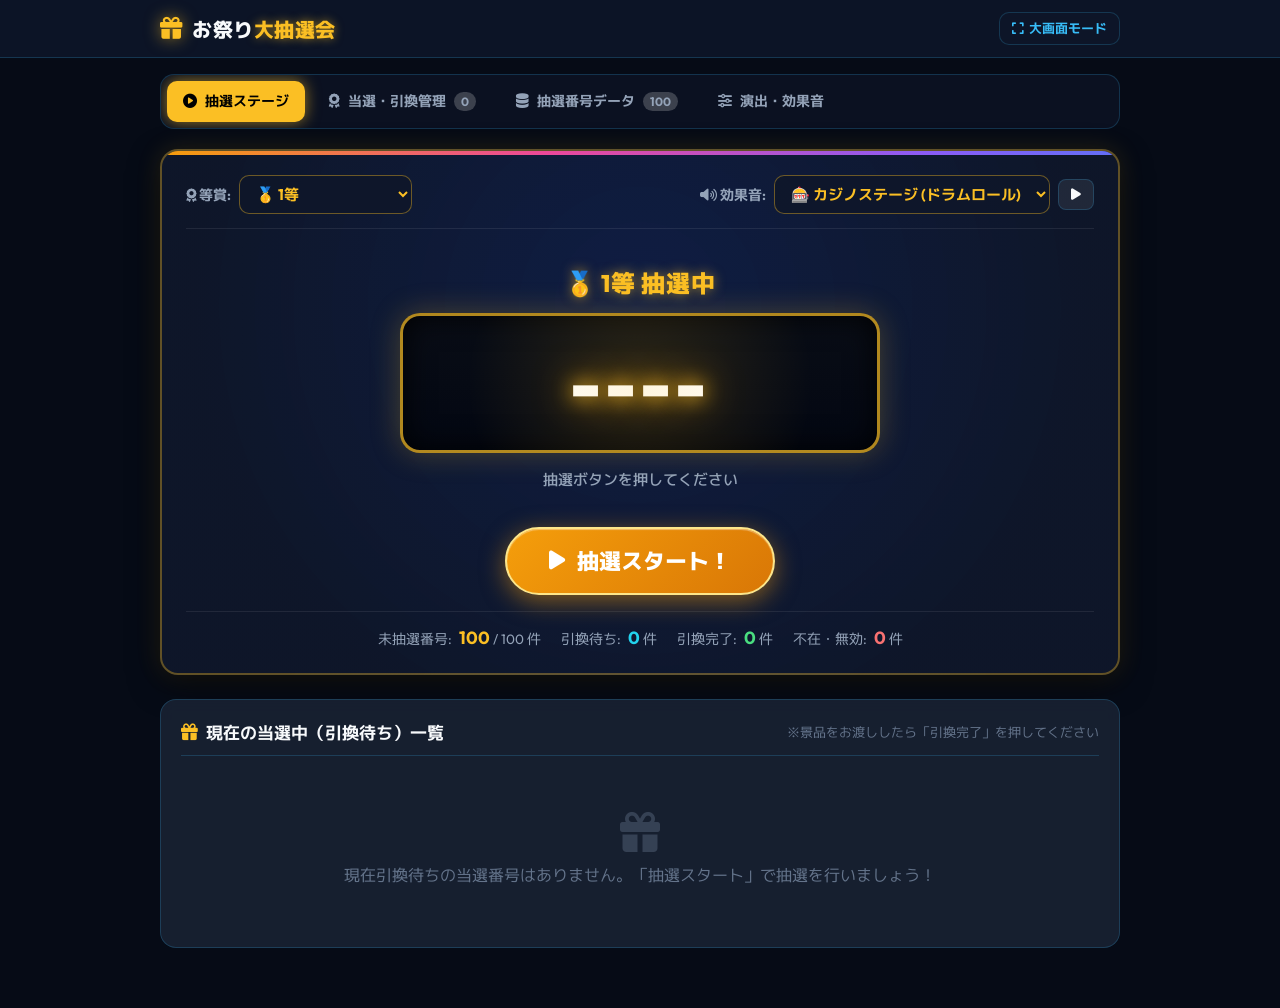
<file: lottery.html>
<!DOCTYPE html>
<html lang="ja">
<head>
  <meta charset="UTF-8">
  <meta name="viewport" content="width=device-width, initial-scale=1.0">
  <title>お祭り大抽選会システム</title>
  <meta name="description" content="お祭りやイベント向けの大迫力抽選会アプリ。スプレッドシート連携、当日即時追加、当選履歴・引換消去、不在無効化、選べる効果音完備。">
  
  <meta name="theme-color" content="#060b16">
  <meta name="apple-mobile-web-app-capable" content="yes">
  <meta name="apple-mobile-web-app-status-bar-style" content="black-translucent">
  <link rel="icon" href="icon-192.png">
  
  <!-- Fonts: Outfit & M PLUS 1p -->
  <link rel="preconnect" href="https://fonts.googleapis.com">
  <link rel="preconnect" href="https://fonts.gstatic.com" crossorigin>
  <link href="https://fonts.googleapis.com/css2?family=Outfit:wght@400;600;800;900&family=M+PLUS+1p:wght@400;500;700;800&display=swap" rel="stylesheet">
  
  <!-- FontAwesome -->
  <link rel="stylesheet" href="https://cdnjs.cloudflare.com/ajax/libs/font-awesome/6.4.0/css/all.min.css">
  
  <link rel="stylesheet" href="lottery.css">
</head>
<body>
  <!-- App Header -->
  <header class="app-header">
    <div class="header-container">
      <div class="logo">
        <i class="fa-solid fa-gift gold-glow-icon"></i>
        <h1>お祭り<span>大抽選会</span></h1>
      </div>
      <div class="header-actions">
        <button id="btn-toggle-fullscreen" class="btn btn-secondary-neon btn-sm" title="プロジェクター・大画面表示">
          <i class="fa-solid fa-expand"></i> 大画面モード
        </button>
      </div>
    </div>
  </header>

  <!-- Main Content Container -->
  <main class="app-content">
    
    <!-- Top Nav Tabs for Lottery Sub-views -->
    <nav class="lottery-top-nav">
      <button class="nav-tab-btn active" data-tab="tab-stage">
        <i class="fa-solid fa-play-circle"></i> 抽選ステージ
      </button>
      <button class="nav-tab-btn" data-tab="tab-winners">
        <i class="fa-solid fa-award"></i> 当選・引換管理 <span class="badge-pill" id="badge-nav-active">0</span>
      </button>
      <button class="nav-tab-btn" data-tab="tab-numbers">
        <i class="fa-solid fa-database"></i> 抽選番号データ <span class="badge-pill" id="badge-nav-pool">0</span>
      </button>
      <button class="nav-tab-btn" data-tab="tab-sound">
        <i class="fa-solid fa-sliders"></i> 演出・効果音
      </button>
    </nav>

    <!-- SECTION 1: Lottery Main Stage (抽選メインステージ) -->
    <section id="tab-stage" class="lottery-panel active">
      <div class="lottery-stage-card" id="lottery-stage">
        
        <!-- Controls Top Bar -->
        <div class="lottery-controls-top">
          <div class="prize-selector-group">
            <label for="lottery-prize-select"><i class="fa-solid fa-award"></i> 等賞:</label>
            <select id="lottery-prize-select" class="form-select prize-select">
              <option value="特賞 👑">👑 特賞</option>
              <option value="1等 🥇" selected>🥇 1等</option>
              <option value="2等 🥈">🥈 2等</option>
              <option value="3等 🥉">🥉 3等</option>
              <option value="4等 🎖️">🎖️ 4等</option>
              <option value="5等 🎗️">🎗️ 5等</option>
              <option value="特別賞 🌟">🌟 特別賞</option>
              <option value="ラッキー賞 🍀">🍀 ラッキー賞</option>
              <option value="custom">✏️ カスタム入力...</option>
            </select>
            <input type="text" id="lottery-prize-custom" class="form-input prize-custom-input hidden" placeholder="賞の名前を入力">
          </div>

          <div class="sound-quick-selector">
            <label for="lottery-sound-theme"><i class="fa-solid fa-volume-high"></i> 効果音:</label>
            <select id="lottery-sound-theme" class="form-select sound-select">
              <option value="festival">🏮 お祭り和風 (太鼓・拍子木)</option>
              <option value="casino" selected>🎰 カジノステージ (ドラムロール)</option>
              <option value="cyber">🚀 サイバー (電子ルーレット)</option>
              <option value="retro">🎮 8bitレトロ (ピコピコ)</option>
              <option value="mute">🔇 静音 (音なし)</option>
            </select>
            <button id="btn-test-sound" class="btn btn-icon btn-sm" title="効果音を試聴"><i class="fa-solid fa-play"></i></button>
          </div>
        </div>

        <!-- Digital Reel Display -->
        <div class="lottery-display-area">
          <div class="lottery-current-prize" id="lottery-display-prize">🥇 1等 抽選中</div>
          <div class="digital-reel-box" id="reel-box">
            <div class="reel-glow"></div>
            <div class="reel-number" id="reel-number">----</div>
          </div>
          <div class="lottery-status-msg" id="lottery-status-msg">抽選ボタンを押してください</div>
        </div>

        <!-- Lottery Action Buttons -->
        <div class="lottery-actions">
          <button id="btn-lottery-start" class="btn btn-lottery-start">
            <i class="fa-solid fa-play"></i> 抽選スタート！
          </button>
          <button id="btn-lottery-stop" class="btn btn-lottery-stop hidden">
            <i class="fa-solid fa-hand"></i> ストップ！
          </button>
        </div>

        <!-- Pool Quick Stat -->
        <div class="lottery-pool-bar">
          <div class="pool-stat">
            <span class="stat-lbl">未抽選番号:</span>
            <strong id="lottery-remaining-count" class="text-gold">0</strong> / <span id="lottery-total-count">0</span> 件
          </div>
          <div class="pool-stat">
            <span class="stat-lbl">引換待ち:</span>
            <strong id="lottery-won-count" class="text-neon-cyan">0</strong> 件
          </div>
          <div class="pool-stat">
            <span class="stat-lbl">引換完了:</span>
            <strong id="lottery-claimed-count" class="text-neon-green">0</strong> 件
          </div>
          <div class="pool-stat">
            <span class="stat-lbl">不在・無効:</span>
            <strong id="lottery-invalid-count" class="text-neon-red">0</strong> 件
          </div>
        </div>
      </div>

      <!-- Quick Recent Winners Carousel / Grid Preview -->
      <div class="card recent-winners-preview">
        <div class="section-title-row">
          <h3><i class="fa-solid fa-gift text-gold"></i> 現在の当選中（引換待ち）一覧</h3>
          <span class="section-note">※景品をお渡ししたら「引換完了」を押してください</span>
        </div>
        <div class="winners-grid" id="stage-active-winners-list">
          <div class="empty-state">
            <i class="fa-solid fa-gift"></i>
            <p>まだ当選番号はありません。「抽選スタート」で抽選を行いましょう！</p>
          </div>
        </div>
      </div>
    </section>

    <!-- SECTION 2: Winner & Claim Management (当選・引換管理) -->
    <section id="tab-winners" class="lottery-panel">
      <div class="card lottery-management-card">
        <div class="management-header">
          <div class="tabs-header-sub">
            <button class="sub-tab-btn active" data-subtab="sub-active">
              <i class="fa-solid fa-gift"></i> 当選中（引換待ち） <span class="badge-mini" id="badge-active-count">0</span>
            </button>
            <button class="sub-tab-btn" data-subtab="sub-exchanged">
              <i class="fa-solid fa-circle-check"></i> 引換完了 <span class="badge-mini" id="badge-exchanged-count">0</span>
            </button>
            <button class="sub-tab-btn" data-subtab="sub-invalid">
              <i class="fa-solid fa-ban"></i> 不在・無効 <span class="badge-mini" id="badge-invalid-count">0</span>
            </button>
          </div>
          <div class="management-actions-top">
            <button id="btn-export-lottery" class="btn btn-secondary-neon btn-sm"><i class="fa-solid fa-download"></i> 当選結果出力</button>
          </div>
        </div>

        <!-- Subtab 1: Active Winners (引換待ち) -->
        <div id="sub-active" class="lottery-subtab-panel active">
          <p class="section-hint">※景品をお渡ししたら「引換完了」を押して消去（アーカイブ）してください。不在の場合は「不在・無効」を押すと再抽選から除外されます。</p>
          <div class="winners-grid" id="winners-active-list">
            <div class="empty-state">
              <i class="fa-solid fa-gift"></i>
              <p>現在引換待ちの当選番号はありません。</p>
            </div>
          </div>
        </div>

        <!-- Subtab 2: Exchanged Winners (引換済) -->
        <div id="sub-exchanged" class="lottery-subtab-panel">
          <p class="section-hint text-success">※景品の引き換えが完了した番号の一覧です。「戻す」ボタンで引換待ちに戻すことも可能です。</p>
          <div class="table-container">
            <table class="lottery-table">
              <thead>
                <tr>
                  <th>等賞</th>
                  <th>当選番号</th>
                  <th>当選日時</th>
                  <th>引換完了日時</th>
                  <th>操作</th>
                </tr>
              </thead>
              <tbody id="winners-exchanged-tbody">
                <!-- Dynamic -->
              </tbody>
            </table>
          </div>
        </div>

        <!-- Subtab 3: Invalid / Absent (不在・無効) -->
        <div id="sub-invalid" class="lottery-subtab-panel">
          <p class="section-hint text-warning">※不在等で無効化された番号です（再抽選プールには戻りません）。</p>
          <div class="table-container">
            <table class="lottery-table">
              <thead>
                <tr>
                  <th>等賞</th>
                  <th>無効番号</th>
                  <th>当選日時</th>
                  <th>無効化日時</th>
                  <th>ステータス</th>
                </tr>
              </thead>
              <tbody id="winners-invalid-tbody">
                <!-- Dynamic -->
              </tbody>
            </table>
          </div>
        </div>
      </div>
    </section>

    <!-- SECTION 3: Number Pool Management (抽選番号データ管理) -->
    <section id="tab-numbers" class="lottery-panel">
      <div class="card lottery-data-card">
        <div class="panel-header-simple">
          <h2><i class="fa-solid fa-database text-neon-cyan"></i> 抽選対象番号の管理 ＆ データ読み込み</h2>
          <p class="panel-desc">スプレッドシート同期、当日入会者への追加発券、連番生成などに対応しています。</p>
        </div>

        <div class="data-methods-grid">
          <!-- Method 1: Spreadsheet Read -->
          <div class="method-box">
            <h4><i class="fa-solid fa-table"></i> Googleスプレッドシートから読み取り</h4>
            <p class="method-desc">公開スプレッドシートのCSV URLまたはGAS Web App URLから番号列を自動読込します。</p>
            <div class="form-group">
              <input type="url" id="lottery-sheet-url" class="form-input" placeholder="https://docs.google.com/spreadsheets/d/.../export?format=csv または GAS URL">
            </div>
            <div class="btn-row">
              <button id="btn-sync-lottery-sheet" class="btn btn-primary btn-sm"><i class="fa-solid fa-rotate"></i> スプレッドシートから番号取得</button>
              <button id="btn-save-lottery-url" class="btn btn-secondary-neon btn-sm"><i class="fa-solid fa-save"></i> URL保存</button>
            </div>
          </div>

          <!-- Method 2: Instant Add (当日追加・連番・テキスト貼り付け) -->
          <div class="method-box">
            <h4><i class="fa-solid fa-plus-circle"></i> 当日追加 ＆ 連番一括生成</h4>
            <p class="method-desc">当日入会者への追加発券や、番号の即時追加・連番生成が可能です。</p>
            <div class="instant-add-row">
              <input type="text" id="lottery-quick-add-input" class="form-input" placeholder="例: 105 または 201-250 (範囲追加)">
              <button id="btn-lottery-quick-add" class="btn btn-success btn-sm"><i class="fa-solid fa-plus"></i> 追加する</button>
            </div>
            <div class="instant-gen-row">
              <input type="number" id="lottery-gen-start" class="form-input" placeholder="開始" value="1" style="width: 80px;">
              <span>〜</span>
              <input type="number" id="lottery-gen-end" class="form-input" placeholder="終了" value="200" style="width: 80px;">
              <input type="number" id="lottery-gen-digits" class="form-input" placeholder="桁数" value="3" style="width: 70px;" title="ゼロ埋め桁数">
              <button id="btn-lottery-gen" class="btn btn-secondary-neon btn-sm"><i class="fa-solid fa-wand-magic-sparkles"></i> 連番生成</button>
            </div>
          </div>

          <!-- Method 3: CSV / Text Paste -->
          <div class="method-box">
            <h4><i class="fa-solid fa-file-csv"></i> CSV / テキスト一括貼り付け</h4>
            <p class="method-desc">改行区切りやカンマ区切りの番号リストを貼り付けて一括登録します。</p>
            <textarea id="lottery-bulk-paste-text" class="form-input" rows="3" placeholder="A-001&#10;A-002&#10;A-003 または 001,002,003..."></textarea>
            <div class="btn-row">
              <button id="btn-lottery-bulk-import" class="btn btn-primary btn-sm"><i class="fa-solid fa-file-import"></i> リストを取り込む (追加)</button>
              <button id="btn-lottery-bulk-replace" class="btn btn-danger-neon btn-sm"><i class="fa-solid fa-rotate-left"></i> 全置換</button>
            </div>
          </div>
        </div>

        <!-- Pool Numbers List Preview -->
        <div class="pool-preview-section">
          <div class="pool-preview-header">
            <span class="preview-title"><i class="fa-solid fa-list-ol"></i> 登録中の番号一覧 (<span id="preview-total-count">0</span>件)</span>
            <div class="preview-actions">
              <input type="text" id="pool-search-input" class="form-input form-input-sm" placeholder="番号を検索...">
              <button id="btn-clear-lottery-pool" class="btn btn-danger-neon btn-sm"><i class="fa-solid fa-trash"></i> 抽選プール全初期化</button>
            </div>
          </div>
          <div class="pool-chips-container" id="pool-chips-list">
            <!-- Dynamic chips -->
          </div>
        </div>
      </div>
    </section>

    <!-- SECTION 4: Sound & Presentation Settings (演出・効果音設定) -->
    <section id="tab-sound" class="lottery-panel">
      <div class="card settings-card">
        <div class="panel-header-simple">
          <h2><i class="fa-solid fa-sliders text-gold"></i> 演出 ＆ サウンド詳細設定</h2>
          <p class="panel-desc">会場の雰囲気に合わせて効果音テーマや演出スピードをカスタマイズできます。</p>
        </div>

        <div class="sound-settings-grid">
          <div class="sound-card-option" data-theme="festival">
            <div class="sound-card-header">
              <i class="fa-solid fa-drum text-gold"></i>
              <h4>🏮 お祭り和風モード</h4>
            </div>
            <p>拍子木と力強い和太鼓のドンドコビート、銅鑼とお祭りメロディで日本の縁日感を演出。</p>
            <button class="btn btn-secondary-neon btn-sm btn-play-sample" data-theme="festival"><i class="fa-solid fa-play"></i> 試聴する</button>
          </div>

          <div class="sound-card-option" data-theme="casino">
            <div class="sound-card-header">
              <i class="fa-solid fa-champagne-glasses text-neon-cyan"></i>
              <h4>🎰 カジノステージモード</h4>
            </div>
            <p>王道のスネアドラムロールとシンバルクラッシュ、華やかなゴージャスブラスファンファーレ。</p>
            <button class="btn btn-secondary-neon btn-sm btn-play-sample" data-theme="casino"><i class="fa-solid fa-play"></i> 試聴する</button>
          </div>

          <div class="sound-card-option" data-theme="cyber">
            <div class="sound-card-header">
              <i class="fa-solid fa-microchip text-neon-blue"></i>
              <h4>🚀 サイバーモード</h4>
            </div>
            <p>高速電子ルーレット音と近未来感のあるシンセサイザーファンファーレ。</p>
            <button class="btn btn-secondary-neon btn-sm btn-play-sample" data-theme="cyber"><i class="fa-solid fa-play"></i> 試聴する</button>
          </div>

          <div class="sound-card-option" data-theme="retro">
            <div class="sound-card-header">
              <i class="fa-solid fa-gamepad text-neon-purple"></i>
              <h4>🎮 8bitレトロゲームモード</h4>
            </div>
            <p>ファミコン風の矩形波ピコピコ抽選音とレトロなレベルアップファンファーレ。</p>
            <button class="btn btn-secondary-neon btn-sm btn-play-sample" data-theme="retro"><i class="fa-solid fa-play"></i> 試聴する</button>
          </div>
        </div>
      </div>
    </section>

  </main>

  <!-- Confetti Canvas for Celebration -->
  <canvas id="confetti-canvas" class="confetti-canvas"></canvas>

  <!-- Winner Modal (Announce Dialog) -->
  <div id="winner-modal" class="winner-modal hidden">
    <div class="winner-modal-card">
      <div class="winner-trophy-anim">
        <i class="fa-solid fa-trophy"></i>
      </div>
      <h3 id="modal-prize-title" class="winner-prize-name">🥇 1等 当選！</h3>
      <div class="winner-big-number" id="modal-winner-number">000</div>
      <p class="winner-congrats">おめでとうございます！！</p>
      <div class="winner-modal-actions">
        <button id="btn-modal-claim" class="btn btn-primary btn-lg"><i class="fa-solid fa-gift"></i> 今すぐ引換完了</button>
        <button id="btn-modal-keep" class="btn btn-secondary-neon"><i class="fa-solid fa-clock"></i> 引換待ちに保持</button>
        <button id="btn-modal-absent" class="btn btn-danger-neon"><i class="fa-solid fa-ban"></i> 不在 (無効化して次へ)</button>
      </div>
    </div>
  </div>

  <script src="lottery.js" defer></script>
</body>
</html>
</file>
<file: lottery.css>
/* ==========================================================================
   お祭り大抽選会システム (Festival Lottery Standalone App) Styles
   ========================================================================== */

:root {
  --bg-color-base: #060b16;
  --bg-color-panel: #0f172a;
  --bg-color-card: rgba(30, 41, 59, 0.7);
  --border-color: rgba(56, 189, 248, 0.2);
  --border-hover: rgba(56, 189, 248, 0.5);
  
  --text-primary: #f8fafc;
  --text-secondary: #94a3b8;
  --text-muted: #64748b;
  
  --color-gold: #fbbf24;
  --color-gold-glow: rgba(251, 191, 36, 0.6);
  --color-neon-blue: #38bdf8;
  --color-neon-green: #4ade80;
  --color-neon-red: #f87171;
  --color-neon-orange: #fb923c;
  --color-neon-purple: #c084fc;
  --color-neon-cyan: #22d3ee;
  
  --font-family-base: 'Outfit', 'M PLUS 1p', -apple-system, BlinkMacSystemFont, sans-serif;
  --transition-speed: 0.25s;
}

* {
  box-sizing: border-box;
  margin: 0;
  padding: 0;
}

body {
  font-family: var(--font-family-base);
  background-color: var(--bg-color-base);
  color: var(--text-primary);
  min-height: 100vh;
  display: flex;
  flex-direction: column;
  overflow-x: hidden;
}

/* Header */
.app-header {
  background-color: rgba(15, 23, 42, 0.85);
  backdrop-filter: blur(10px);
  border-bottom: 1px solid var(--border-color);
  position: sticky;
  top: 0;
  z-index: 100;
}

.header-container {
  max-width: 1000px;
  margin: 0 auto;
  padding: 12px 20px;
  display: flex;
  justify-content: space-between;
  align-items: center;
}

.logo {
  display: flex;
  align-items: center;
  gap: 10px;
}

.gold-glow-icon {
  color: var(--color-gold);
  font-size: 1.4rem;
  filter: drop-shadow(0 0 8px var(--color-gold-glow));
}

.logo h1 {
  font-size: 1.25rem;
  font-weight: 800;
  letter-spacing: 0.5px;
}

.logo h1 span {
  color: var(--color-gold);
  text-shadow: 0 0 10px var(--color-gold-glow);
}

/* App Main Container */
.app-content {
  max-width: 1000px;
  width: 100%;
  margin: 0 auto;
  padding: 16px 20px 40px;
  flex: 1;
}

/* Top Navigation Tabs */
.lottery-top-nav {
  display: flex;
  gap: 8px;
  margin-bottom: 20px;
  background: rgba(15, 23, 42, 0.6);
  padding: 6px;
  border-radius: 14px;
  border: 1px solid var(--border-color);
  overflow-x: auto;
}

.nav-tab-btn {
  background: transparent;
  border: none;
  color: var(--text-secondary);
  font-family: var(--font-family-base);
  font-size: 0.9rem;
  font-weight: 700;
  padding: 10px 16px;
  border-radius: 10px;
  cursor: pointer;
  transition: all var(--transition-speed);
  display: flex;
  align-items: center;
  gap: 8px;
  white-space: nowrap;
}

.nav-tab-btn:hover {
  color: var(--text-primary);
  background: rgba(255, 255, 255, 0.05);
}

.nav-tab-btn.active {
  color: #000;
  background: var(--color-gold);
  box-shadow: 0 0 15px var(--color-gold-glow);
}

.badge-pill {
  background: rgba(255, 255, 255, 0.2);
  padding: 2px 7px;
  border-radius: 12px;
  font-size: 0.75rem;
}

.nav-tab-btn.active .badge-pill {
  background: rgba(0, 0, 0, 0.3);
  color: #fff;
}

/* Panels */
.lottery-panel {
  display: none;
}

.lottery-panel.active {
  display: block;
  animation: fadeIn 0.25s ease-out;
}

@keyframes fadeIn {
  from { opacity: 0; transform: translateY(6px); }
  to { opacity: 1; transform: translateY(0); }
}

/* Cards General */
.card {
  background: var(--bg-color-card);
  border: 1px solid var(--border-color);
  border-radius: 16px;
  padding: 20px;
  margin-bottom: 20px;
  backdrop-filter: blur(8px);
}

/* Utilities */
.text-gold { color: var(--color-gold) !important; }
.text-neon-cyan { color: var(--color-neon-cyan) !important; }
.text-neon-green { color: var(--color-neon-green) !important; }
.text-neon-red { color: var(--color-neon-red) !important; }
.text-success { color: var(--color-neon-green) !important; }
.text-warning { color: var(--color-neon-orange) !important; }
.text-danger { color: var(--color-neon-red) !important; }
.text-center { text-align: center; }
.hidden { display: none !important; }

/* Buttons */
.btn {
  font-family: var(--font-family-base);
  font-weight: 700;
  border-radius: 10px;
  padding: 10px 18px;
  cursor: pointer;
  border: none;
  transition: all var(--transition-speed);
  display: inline-flex;
  align-items: center;
  justify-content: center;
  gap: 6px;
  outline: none;
}

.btn-primary {
  background: linear-gradient(135deg, #0284c7 0%, #0369a1 100%);
  color: #fff;
  border: 1px solid rgba(56, 189, 248, 0.4);
}
.btn-primary:hover {
  background: linear-gradient(135deg, #0ea5e9 0%, #0284c7 100%);
  box-shadow: 0 0 15px rgba(56, 189, 248, 0.4);
}

.btn-secondary-neon {
  background: rgba(15, 23, 42, 0.7);
  color: var(--color-neon-blue);
  border: 1px solid var(--border-color);
}
.btn-secondary-neon:hover {
  background: rgba(56, 189, 248, 0.15);
  border-color: var(--color-neon-blue);
  box-shadow: 0 0 10px rgba(56, 189, 248, 0.25);
}

.btn-success {
  background: rgba(74, 222, 128, 0.2);
  color: var(--color-neon-green);
  border: 1px solid var(--color-neon-green);
}
.btn-success:hover {
  background: var(--color-neon-green);
  color: #000;
  box-shadow: 0 0 12px rgba(74, 222, 128, 0.4);
}

.btn-danger-neon {
  background: rgba(248, 113, 113, 0.15);
  color: var(--color-neon-red);
  border: 1px solid var(--color-neon-red);
}
.btn-danger-neon:hover {
  background: var(--color-neon-red);
  color: #fff;
  box-shadow: 0 0 12px rgba(248, 113, 113, 0.4);
}

.btn-sm {
  padding: 6px 12px;
  font-size: 0.82rem;
}

.btn-icon {
  background: rgba(255, 255, 255, 0.08);
  border: 1px solid var(--border-color);
  color: var(--text-primary);
  border-radius: 8px;
  padding: 8px 12px;
}
.btn-icon:hover {
  background: var(--color-gold);
  color: #000;
}

/* Form Inputs */
.form-input, .form-select {
  background: rgba(15, 23, 42, 0.85);
  border: 1px solid var(--border-color);
  color: var(--text-primary);
  font-family: var(--font-family-base);
  font-size: 0.9rem;
  padding: 8px 12px;
  border-radius: 8px;
  outline: none;
  transition: all 0.2s;
  width: 100%;
}

.form-input:focus, .form-select:focus {
  border-color: var(--color-gold);
  box-shadow: 0 0 8px var(--color-gold-glow);
}

/* ==========================================================================
   Lottery Main Stage
   ========================================================================== */

.lottery-stage-card {
  background: radial-gradient(circle at 50% 30%, rgba(30, 58, 138, 0.4) 0%, rgba(15, 23, 42, 0.95) 75%);
  border: 2px solid rgba(251, 191, 36, 0.35);
  border-radius: 18px;
  padding: 24px;
  margin-bottom: 24px;
  box-shadow: 0 10px 35px -5px rgba(0, 0, 0, 0.7), 0 0 25px rgba(251, 191, 36, 0.15);
  position: relative;
  overflow: hidden;
  text-align: center;
}

.lottery-stage-card::before {
  content: '';
  position: absolute;
  top: 0;
  left: 0;
  right: 0;
  height: 4px;
  background: linear-gradient(90deg, #f59e0b, #ec4899, #8b5cf6, #3b82f6, #10b981, #f59e0b);
  background-size: 200% 100%;
  animation: rainbowBorder 4s linear infinite;
}

@keyframes rainbowBorder {
  0% { background-position: 0% 50%; }
  100% { background-position: 200% 50%; }
}

.lottery-controls-top {
  display: flex;
  justify-content: space-between;
  align-items: center;
  flex-wrap: wrap;
  gap: 12px;
  margin-bottom: 20px;
  padding-bottom: 14px;
  border-bottom: 1px solid rgba(255, 255, 255, 0.08);
}

.prize-selector-group, .sound-quick-selector {
  display: flex;
  align-items: center;
  gap: 8px;
}

.prize-selector-group label, .sound-quick-selector label {
  font-size: 0.85rem;
  font-weight: 700;
  color: var(--text-secondary);
  white-space: nowrap;
}

.prize-select, .sound-select {
  background-color: rgba(15, 23, 42, 0.85);
  border: 1px solid rgba(251, 191, 36, 0.4);
  color: var(--color-gold);
  font-weight: 700;
  font-size: 0.95rem;
  border-radius: 10px;
  padding: 8px 12px;
  outline: none;
  cursor: pointer;
  width: auto;
}

.prize-custom-input {
  max-width: 150px;
  padding: 6px 10px;
  font-size: 0.85rem;
}

/* Digital Reel */
.lottery-display-area {
  padding: 16px 0;
}

.lottery-current-prize {
  font-size: 1.5rem;
  font-weight: 800;
  color: var(--color-gold);
  text-shadow: 0 0 12px var(--color-gold-glow);
  letter-spacing: 1px;
  margin-bottom: 12px;
}

.digital-reel-box {
  display: inline-flex;
  justify-content: center;
  align-items: center;
  background: linear-gradient(180deg, #090d16 0%, #030712 100%);
  border: 3px solid rgba(251, 191, 36, 0.7);
  border-radius: 20px;
  min-width: 280px;
  max-width: 480px;
  width: 90%;
  height: 140px;
  position: relative;
  box-shadow: inset 0 0 30px rgba(0, 0, 0, 0.9), 0 0 30px rgba(251, 191, 36, 0.25);
  margin: 0 auto 16px;
}

.reel-glow {
  position: absolute;
  top: 0; left: 0; right: 0; bottom: 0;
  border-radius: 17px;
  pointer-events: none;
  background: radial-gradient(circle at 50% 50%, rgba(251, 191, 36, 0.15) 0%, transparent 70%);
}

.reel-number {
  font-family: 'Outfit', monospace, sans-serif;
  font-size: 4.2rem;
  font-weight: 900;
  letter-spacing: 4px;
  color: #ffffff;
  text-shadow: 0 0 20px #fbbf24, 0 0 40px #f59e0b;
  user-select: none;
  transition: transform 0.05s ease;
}

.reel-number.spinning {
  animation: reelPulse 0.1s infinite alternate;
  color: var(--color-neon-cyan);
  text-shadow: 0 0 20px #22d3ee, 0 0 40px #0ea5e9;
}

@keyframes reelPulse {
  0% { transform: scale(0.98); opacity: 0.9; }
  100% { transform: scale(1.02); opacity: 1; }
}

.reel-number.winner-reveal {
  animation: winnerBurst 0.6s ease-out;
  color: #fff;
  text-shadow: 0 0 25px #fbbf24, 0 0 50px #f59e0b, 0 0 75px #d97706;
}

@keyframes winnerBurst {
  0% { transform: scale(0.6); opacity: 0; }
  50% { transform: scale(1.2); }
  100% { transform: scale(1); opacity: 1; }
}

.lottery-status-msg {
  font-size: 0.95rem;
  color: var(--text-secondary);
  font-weight: 500;
}

/* Action Buttons */
.lottery-actions {
  margin: 20px 0 16px;
  display: flex;
  justify-content: center;
  gap: 16px;
}

.btn-lottery-start {
  background: linear-gradient(135deg, #f59e0b 0%, #d97706 100%);
  color: #ffffff;
  font-size: 1.35rem;
  font-weight: 800;
  padding: 16px 42px;
  border-radius: 35px;
  border: 2px solid #fde68a;
  cursor: pointer;
  box-shadow: 0 6px 25px rgba(245, 158, 11, 0.5), inset 0 1px 1px rgba(255, 255, 255, 0.4);
  transition: all 0.2s cubic-bezier(0.34, 1.56, 0.64, 1);
  display: inline-flex;
  align-items: center;
  gap: 12px;
}

.btn-lottery-start:hover {
  transform: translateY(-3px) scale(1.04);
  box-shadow: 0 10px 30px rgba(245, 158, 11, 0.7);
}

.btn-lottery-stop {
  background: linear-gradient(135deg, #ef4444 0%, #b91c1c 100%);
  color: #ffffff;
  font-size: 1.35rem;
  font-weight: 800;
  padding: 16px 42px;
  border-radius: 35px;
  border: 2px solid #fca5a5;
  cursor: pointer;
  box-shadow: 0 6px 25px rgba(239, 68, 68, 0.5);
  animation: stopPulse 0.6s infinite alternate;
  display: inline-flex;
  align-items: center;
  gap: 12px;
}

@keyframes stopPulse {
  0% { transform: scale(1); }
  100% { transform: scale(1.05); }
}

/* Pool Bar */
.lottery-pool-bar {
  display: flex;
  justify-content: center;
  gap: 20px;
  flex-wrap: wrap;
  padding-top: 14px;
  border-top: 1px solid rgba(255, 255, 255, 0.08);
  font-size: 0.85rem;
  color: var(--text-secondary);
}

.pool-stat strong {
  font-size: 1.1rem;
  margin-left: 4px;
}

/* ==========================================================================
   Winner Cards & Tables
   ========================================================================== */

.section-title-row {
  display: flex;
  justify-content: space-between;
  align-items: center;
  flex-wrap: wrap;
  gap: 8px;
  margin-bottom: 16px;
  border-bottom: 1px solid var(--border-color);
  padding-bottom: 10px;
}

.section-title-row h3 {
  font-size: 1.05rem;
  font-weight: 700;
  display: flex;
  align-items: center;
  gap: 8px;
}

.section-note, .section-hint {
  font-size: 0.8rem;
  color: var(--text-muted);
}

.winners-grid {
  display: grid;
  grid-template-columns: repeat(auto-fill, minmax(260px, 1fr));
  gap: 14px;
}

.winner-card {
  background: rgba(30, 41, 59, 0.85);
  border: 1px solid rgba(251, 191, 36, 0.35);
  border-radius: 14px;
  padding: 16px;
  display: flex;
  flex-direction: column;
  justify-content: space-between;
  gap: 12px;
  transition: transform 0.2s, box-shadow 0.2s;
}

.winner-card:hover {
  transform: translateY(-2px);
  box-shadow: 0 6px 20px rgba(0, 0, 0, 0.4), 0 0 12px rgba(251, 191, 36, 0.2);
}

.winner-card-top {
  display: flex;
  justify-content: space-between;
  align-items: center;
}

.winner-prize-tag {
  font-size: 0.85rem;
  font-weight: 800;
  color: var(--color-gold);
  background: rgba(251, 191, 36, 0.12);
  border: 1px solid rgba(251, 191, 36, 0.3);
  padding: 3px 8px;
  border-radius: 8px;
}

.winner-time {
  font-size: 0.75rem;
  color: var(--text-muted);
}

.winner-card-body {
  text-align: center;
  padding: 6px 0;
}

.winner-number-text {
  font-family: 'Outfit', sans-serif;
  font-size: 2.2rem;
  font-weight: 900;
  letter-spacing: 2px;
  color: #fff;
  text-shadow: 0 0 10px rgba(255, 255, 255, 0.5);
}

.winner-card-actions {
  display: grid;
  grid-template-columns: 1fr 1fr;
  gap: 8px;
}

.btn-card-claim {
  background: rgba(74, 222, 128, 0.2);
  border: 1px solid var(--color-neon-green);
  color: var(--color-neon-green);
  font-size: 0.8rem;
  font-weight: 700;
  padding: 8px 6px;
  border-radius: 8px;
  cursor: pointer;
  transition: all 0.2s;
  display: inline-flex;
  align-items: center;
  justify-content: center;
  gap: 4px;
}

.btn-card-claim:hover {
  background: var(--color-neon-green);
  color: #000;
  box-shadow: 0 0 10px rgba(74, 222, 128, 0.4);
}

.btn-card-absent {
  background: rgba(248, 113, 113, 0.15);
  border: 1px solid var(--color-neon-red);
  color: var(--color-neon-red);
  font-size: 0.8rem;
  font-weight: 700;
  padding: 8px 6px;
  border-radius: 8px;
  cursor: pointer;
  transition: all 0.2s;
  display: inline-flex;
  align-items: center;
  justify-content: center;
  gap: 4px;
}

.btn-card-absent:hover {
  background: var(--color-neon-red);
  color: #fff;
  box-shadow: 0 0 10px rgba(248, 113, 113, 0.4);
}

/* Management Tabs */
.management-header {
  display: flex;
  justify-content: space-between;
  align-items: center;
  flex-wrap: wrap;
  gap: 12px;
  margin-bottom: 16px;
  border-bottom: 1px solid var(--border-color);
  padding-bottom: 12px;
}

.tabs-header-sub {
  display: flex;
  gap: 6px;
  flex-wrap: wrap;
}

.sub-tab-btn {
  background: rgba(15, 23, 42, 0.6);
  border: 1px solid var(--border-color);
  color: var(--text-secondary);
  font-size: 0.85rem;
  font-weight: 700;
  padding: 8px 14px;
  border-radius: 12px;
  cursor: pointer;
  transition: all 0.2s;
  display: flex;
  align-items: center;
  gap: 6px;
}

.sub-tab-btn.active {
  background: rgba(56, 189, 248, 0.15);
  border-color: var(--color-neon-blue);
  color: var(--color-neon-blue);
  box-shadow: 0 0 10px rgba(56, 189, 248, 0.2);
}

.badge-mini {
  background: rgba(255, 255, 255, 0.15);
  padding: 2px 7px;
  border-radius: 10px;
  font-size: 0.75rem;
}

.sub-tab-btn.active .badge-mini {
  background: var(--color-neon-blue);
  color: #000;
}

.lottery-subtab-panel {
  display: none;
}

.lottery-subtab-panel.active {
  display: block;
  animation: fadeIn 0.2s ease-in;
}

/* Tables */
.table-container {
  overflow-x: auto;
  width: 100%;
}

.lottery-table {
  width: 100%;
  border-collapse: collapse;
  text-align: left;
}

.lottery-table th {
  padding: 12px 10px;
  border-bottom: 2px solid var(--border-color);
  color: var(--text-secondary);
  font-size: 0.85rem;
}

.lottery-table td {
  padding: 12px 10px;
  border-bottom: 1px solid rgba(255, 255, 255, 0.06);
  font-size: 0.9rem;
}

/* Empty state */
.empty-state {
  text-align: center;
  padding: 40px 20px;
  color: var(--text-muted);
  grid-column: 1 / -1;
}

.empty-state i {
  font-size: 2.5rem;
  margin-bottom: 12px;
  opacity: 0.4;
}

/* ==========================================================================
   Data Management Section
   ========================================================================== */

.panel-header-simple {
  margin-bottom: 18px;
}

.panel-header-simple h2 {
  font-size: 1.25rem;
  font-weight: 800;
  display: flex;
  align-items: center;
  gap: 8px;
  margin-bottom: 4px;
}

.panel-desc {
  font-size: 0.85rem;
  color: var(--text-secondary);
}

.data-methods-grid {
  display: grid;
  grid-template-columns: repeat(auto-fit, minmax(280px, 1fr));
  gap: 16px;
  margin-bottom: 20px;
}

.method-box {
  background: rgba(15, 23, 42, 0.6);
  border: 1px solid var(--border-color);
  border-radius: 12px;
  padding: 16px;
  display: flex;
  flex-direction: column;
  gap: 10px;
}

.method-box h4 {
  font-size: 0.95rem;
  font-weight: 700;
  color: var(--color-neon-blue);
  display: flex;
  align-items: center;
  gap: 6px;
}

.method-desc {
  font-size: 0.78rem;
  color: var(--text-secondary);
  line-height: 1.35;
}

.instant-add-row, .instant-gen-row, .btn-row {
  display: flex;
  gap: 8px;
  align-items: center;
  flex-wrap: wrap;
}

.instant-add-row input { flex: 1; }

.pool-preview-section {
  background: rgba(15, 23, 42, 0.7);
  border: 1px solid var(--border-color);
  border-radius: 12px;
  padding: 16px;
}

.pool-preview-header {
  display: flex;
  justify-content: space-between;
  align-items: center;
  flex-wrap: wrap;
  gap: 10px;
  margin-bottom: 12px;
}

.preview-title {
  font-size: 0.9rem;
  font-weight: 700;
}

.preview-actions {
  display: flex;
  gap: 8px;
  align-items: center;
}

.form-input-sm {
  padding: 5px 10px;
  font-size: 0.8rem;
  width: auto;
}

.pool-chips-container {
  display: flex;
  flex-wrap: wrap;
  gap: 6px;
  max-height: 220px;
  overflow-y: auto;
  padding: 10px;
  background: rgba(0, 0, 0, 0.25);
  border-radius: 8px;
}

.pool-chip {
  background: rgba(56, 189, 248, 0.12);
  border: 1px solid rgba(56, 189, 248, 0.3);
  color: var(--color-neon-blue);
  font-size: 0.8rem;
  font-weight: 600;
  padding: 3px 8px;
  border-radius: 6px;
  display: inline-flex;
  align-items: center;
  gap: 4px;
}

.pool-chip.won {
  background: rgba(251, 191, 36, 0.15);
  border-color: rgba(251, 191, 36, 0.4);
  color: var(--color-gold);
  text-decoration: line-through;
  opacity: 0.6;
}

.pool-chip.invalid {
  background: rgba(248, 113, 113, 0.15);
  border-color: rgba(248, 113, 113, 0.4);
  color: var(--color-neon-red);
  text-decoration: line-through;
  opacity: 0.6;
}

.pool-chip .btn-remove-chip {
  cursor: pointer;
  color: var(--text-muted);
  font-size: 0.75rem;
  margin-left: 2px;
}

.pool-chip .btn-remove-chip:hover {
  color: var(--color-neon-red);
}

/* ==========================================================================
   Sound Settings Section
   ========================================================================== */

.sound-settings-grid {
  display: grid;
  grid-template-columns: repeat(auto-fit, minmax(220px, 1fr));
  gap: 16px;
}

.sound-card-option {
  background: rgba(15, 23, 42, 0.6);
  border: 1px solid var(--border-color);
  border-radius: 14px;
  padding: 18px;
  display: flex;
  flex-direction: column;
  justify-content: space-between;
  gap: 12px;
}

.sound-card-header {
  display: flex;
  align-items: center;
  gap: 8px;
}

.sound-card-header h4 {
  font-size: 0.95rem;
  font-weight: 700;
}

.sound-card-option p {
  font-size: 0.82rem;
  color: var(--text-secondary);
  line-height: 1.4;
}

/* ==========================================================================
   Fullscreen / Projector Mode
   ========================================================================== */

body.fullscreen-lottery .app-header,
body.fullscreen-lottery .lottery-top-nav,
body.fullscreen-lottery .recent-winners-preview {
  display: none !important;
}

body.fullscreen-lottery .app-content {
  padding: 0 !important;
  max-width: 100% !important;
}

body.fullscreen-lottery #tab-stage {
  display: flex !important;
  flex-direction: column;
  justify-content: center;
  align-items: center;
  min-height: 100vh;
  padding: 20px;
}

body.fullscreen-lottery .lottery-stage-card {
  max-width: 1100px;
  width: 95%;
  padding: 40px;
  border-radius: 28px;
}

body.fullscreen-lottery .digital-reel-box {
  min-width: 500px;
  height: 220px;
}

body.fullscreen-lottery .reel-number {
  font-size: 7rem;
}

body.fullscreen-lottery .lottery-current-prize {
  font-size: 2.4rem;
}

body.fullscreen-lottery .btn-lottery-start,
body.fullscreen-lottery .btn-lottery-stop {
  font-size: 2rem;
  padding: 24px 64px;
  border-radius: 40px;
}

/* ==========================================================================
   Winner Modal & Confetti
   ========================================================================== */

.confetti-canvas {
  position: fixed;
  top: 0; left: 0;
  width: 100vw; height: 100vh;
  pointer-events: none;
  z-index: 999;
}

.winner-modal {
  position: fixed;
  top: 0; left: 0;
  width: 100vw; height: 100vh;
  background: rgba(3, 7, 18, 0.85);
  backdrop-filter: blur(8px);
  display: flex;
  justify-content: center;
  align-items: center;
  z-index: 1000;
  padding: 20px;
  animation: fadeIn 0.25s ease-out;
}

.winner-modal-card {
  background: radial-gradient(circle at 50% 20%, #1e1b4b 0%, #0f172a 80%);
  border: 3px solid var(--color-gold);
  border-radius: 24px;
  padding: 36px 28px;
  max-width: 460px;
  width: 100%;
  text-align: center;
  box-shadow: 0 0 50px rgba(251, 191, 36, 0.4), 0 20px 40px rgba(0, 0, 0, 0.8);
  animation: modalScaleUp 0.35s cubic-bezier(0.34, 1.56, 0.64, 1);
}

@keyframes modalScaleUp {
  0% { transform: scale(0.7); opacity: 0; }
  100% { transform: scale(1); opacity: 1; }
}

.winner-trophy-anim {
  font-size: 3.5rem;
  color: var(--color-gold);
  text-shadow: 0 0 25px var(--color-gold-glow);
  margin-bottom: 12px;
  animation: trophyBounce 1.2s infinite ease-in-out;
}

@keyframes trophyBounce {
  0%, 100% { transform: translateY(0); }
  50% { transform: translateY(-10px); }
}

.winner-prize-name {
  font-size: 1.6rem;
  font-weight: 800;
  color: var(--color-gold);
  margin-bottom: 8px;
}

.winner-big-number {
  font-family: 'Outfit', sans-serif;
  font-size: 4.8rem;
  font-weight: 900;
  color: #fff;
  text-shadow: 0 0 30px #fbbf24, 0 0 60px #f59e0b;
  letter-spacing: 3px;
  margin: 10px 0 16px;
}

.winner-congrats {
  font-size: 1.15rem;
  font-weight: 700;
  color: var(--color-neon-cyan);
  margin-bottom: 24px;
}

.winner-modal-actions {
  display: flex;
  flex-direction: column;
  gap: 10px;
}

.winner-modal-actions .btn-lg {
  padding: 14px 20px;
  font-size: 1.1rem;
}
</file>
